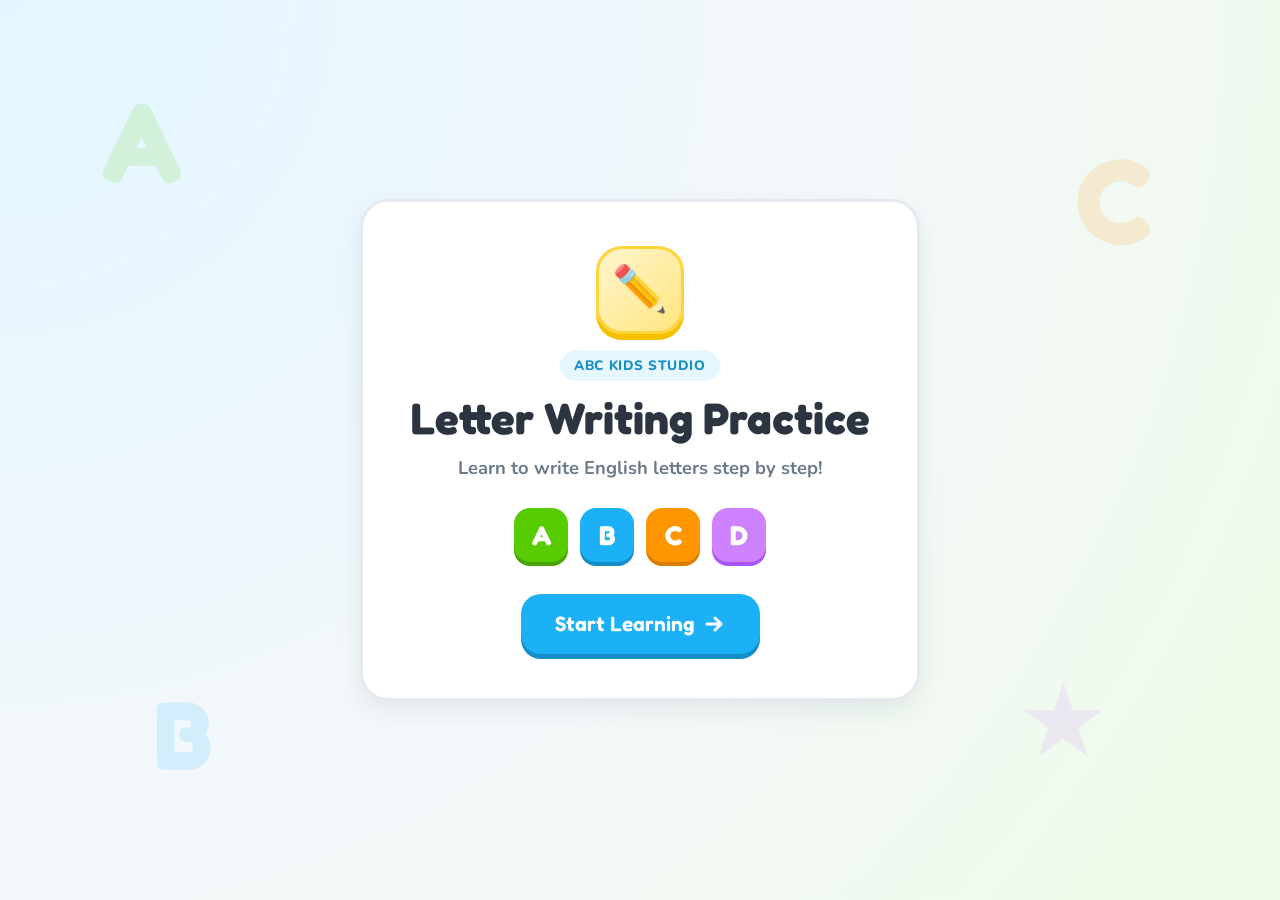
<file: index.html>
<!DOCTYPE html>
<html lang="en">
<head>
  <meta charset="UTF-8" />
  <meta name="viewport" content="width=device-width, initial-scale=1.0" />
  <title>Letter Writing Practice</title>
  <link rel="preconnect" href="https://fonts.googleapis.com" />
  <link rel="preconnect" href="https://fonts.gstatic.com" crossorigin />
  <link
    href="https://fonts.googleapis.com/css2?family=Fredoka:wght@500;600;700&family=Nunito:wght@600;700;800&display=swap"
    rel="stylesheet"
  />
  <link rel="stylesheet" href="css/letter-writing.css" />
</head>
<body class="home-page">
  <div class="floating-shapes" aria-hidden="true">
    <span class="shape shape-a">A</span>
    <span class="shape shape-b">B</span>
    <span class="shape shape-c">C</span>
    <span class="shape shape-star">★</span>
  </div>

  <main class="home-container">
    <section class="welcome-card">
      <div class="mascot-badge" aria-hidden="true">
        <span class="mascot-pencil">✏️</span>
      </div>

      <span class="pill-tag">ABC Kids Studio</span>
      <h1 class="home-title">Letter Writing Practice</h1>
      <p class="home-subtitle">Learn to write English letters step by step!</p>

      <div class="preview-tiles" aria-hidden="true">
        <span class="tile tile-green">A</span>
        <span class="tile tile-blue">B</span>
        <span class="tile tile-orange">C</span>
        <span class="tile tile-purple">D</span>
      </div>

      <a href="pages/letter-writing.html" class="btn btn-primary btn-lg">
        <span>Start Learning</span>
        <svg width="24" height="24" viewBox="0 0 24 24" fill="none" aria-hidden="true">
          <path
            d="M5 12H19M19 12L13 6M19 12L13 18"
            stroke="currentColor"
            stroke-width="3"
            stroke-linecap="round"
            stroke-linejoin="round"
          />
        </svg>
      </a>
    </section>
  </main>
</body>
</html>
</file>
<file: css/letter-writing.css>
/* =========================================================
   CSS Variables & Reset
   ========================================================= */
:root {
  --bg-page: #f4f8fb;
  --bg-card: #ffffff;
  --text-main: #2b3440;
  --text-muted: #6c7a89;

  /* Duolingo-inspired vibrant palette */
  --green: #58cc02;
  --green-dark: #46a302;
  --blue: #1cb0f6;
  --blue-dark: #148ec7;
  --orange: #ff9600;
  --orange-dark: #d97e00;
  --purple: #ce82ff;
  --purple-dark: #a855f7;
  --red: #ff4b4b;
  --red-dark: #d93636;
  --yellow: #ffc800;

  --border-light: #e5eaf0;
  --guide-grey: #dce2e8;
  --shadow-soft: 0 10px 25px rgba(34, 52, 74, 0.08);
  --radius-xl: 28px;
  --radius-lg: 20px;
  --radius-md: 14px;

  --font-display: "Fredoka", "Nunito", sans-serif;
  --font-body: "Nunito", sans-serif;
}

*,
*::before,
*::after {
  box-sizing: border-box;
  margin: 0;
  padding: 0;
}

html,
body {
  width: 100%;
  max-width: 100%;
  min-height: 100vh;
  overflow-x: hidden;
  font-family: var(--font-body);
  color: var(--text-main);
  background-color: var(--bg-page);
  -webkit-tap-highlight-color: transparent;
}

/* =========================================================
   Tactile 3D Buttons
   ========================================================= */
.btn {
  display: inline-flex;
  align-items: center;
  justify-content: center;
  gap: 8px;
  font-family: var(--font-display);
  font-weight: 600;
  font-size: 1rem;
  line-height: 1;
  padding: 13px 20px;
  border: none;
  border-radius: 16px;
  cursor: pointer;
  text-decoration: none;
  user-select: none;
  transition: transform 0.12s ease, box-shadow 0.12s ease, filter 0.15s ease;
}

.btn:hover:not(:disabled) {
  filter: brightness(1.04);
  transform: translateY(-1px);
}

.btn:active:not(:disabled) {
  transform: translateY(3px);
  box-shadow: none !important;
}

.btn:disabled {
  opacity: 0.45;
  cursor: not-allowed;
}

.btn-lg {
  font-size: 1.3rem;
  padding: 18px 34px;
  border-radius: 20px;
}

.btn-sm {
  font-size: 0.95rem;
  padding: 10px 14px;
  border-radius: 13px;
}

.btn-primary {
  background: var(--blue);
  color: #ffffff;
  box-shadow: 0 5px 0 var(--blue-dark);
}

.btn-success {
  background: var(--green);
  color: #ffffff;
  box-shadow: 0 5px 0 var(--green-dark);
}

.btn-warning {
  background: var(--orange);
  color: #ffffff;
  box-shadow: 0 5px 0 var(--orange-dark);
}

.btn-secondary {
  background: #edf2f7;
  color: var(--text-main);
  box-shadow: 0 5px 0 #cbd5e1;
}

.btn-outline {
  background: #ffffff;
  color: var(--text-main);
  border: 2px solid var(--border-light);
  box-shadow: 0 4px 0 var(--border-light);
}

.btn-ghost {
  background: #ffffff;
  color: var(--text-main);
  border: 2px solid var(--border-light);
  box-shadow: 0 3px 0 var(--border-light);
}

/* =========================================================
   Home Page (index.html)
   ========================================================= */
.home-page {
  display: flex;
  align-items: center;
  justify-content: center;
  background: radial-gradient(circle at top left, #e3f6ff 0%, #f4f8fb 55%, #eefbe6 100%);
  position: relative;
  padding: 24px;
}

.floating-shapes {
  position: fixed;
  inset: 0;
  pointer-events: none;
  overflow: hidden;
  z-index: 0;
}

.shape {
  position: absolute;
  font-family: var(--font-display);
  font-weight: 700;
  opacity: 0.14;
  animation: floatSlow 6s ease-in-out infinite;
}

.shape-a {
  font-size: 7rem;
  color: var(--green);
  top: 8%;
  left: 8%;
}

.shape-b {
  font-size: 6rem;
  color: var(--blue);
  bottom: 12%;
  left: 12%;
  animation-delay: 1.5s;
}

.shape-c {
  font-size: 7.5rem;
  color: var(--orange);
  top: 14%;
  right: 10%;
  animation-delay: 3s;
}

.shape-star {
  font-size: 5.5rem;
  color: var(--purple);
  bottom: 14%;
  right: 14%;
  animation-delay: 2s;
}

@keyframes floatSlow {
  0%, 100% {
    transform: translateY(0) rotate(0deg);
  }
  50% {
    transform: translateY(-16px) rotate(6deg);
  }
}

.home-container {
  position: relative;
  z-index: 1;
  width: 100%;
  max-width: 560px;
}

.welcome-card {
  background: var(--bg-card);
  border-radius: var(--radius-xl);
  padding: 44px 32px;
  text-align: center;
  border: 3px solid var(--border-light);
  box-shadow: var(--shadow-soft);
  animation: popIn 0.45s cubic-bezier(0.22, 1, 0.36, 1);
}

.mascot-badge {
  width: 88px;
  height: 88px;
  margin: 0 auto 16px;
  border-radius: 26px;
  background: linear-gradient(135deg, #fff5cc 0%, #ffe680 100%);
  border: 3px solid #ffd43b;
  display: flex;
  align-items: center;
  justify-content: center;
  box-shadow: 0 6px 0 #f5c000;
}

.mascot-pencil {
  font-size: 2.8rem;
  animation: wiggle 2.5s ease-in-out infinite;
}

@keyframes wiggle {
  0%, 100% { transform: rotate(-6deg); }
  50% { transform: rotate(8deg); }
}

.pill-tag {
  display: inline-block;
  background: #e6f7ff;
  color: var(--blue-dark);
  font-weight: 800;
  font-size: 0.85rem;
  letter-spacing: 0.04em;
  text-transform: uppercase;
  padding: 6px 14px;
  border-radius: 999px;
  margin-bottom: 12px;
}

.home-title {
  font-family: var(--font-display);
  font-size: clamp(2rem, 5vw, 2.75rem);
  font-weight: 700;
  color: var(--text-main);
  line-height: 1.15;
  margin-bottom: 12px;
}

.home-subtitle {
  font-size: 1.15rem;
  font-weight: 700;
  color: var(--text-muted);
  margin-bottom: 28px;
}

.preview-tiles {
  display: flex;
  justify-content: center;
  gap: 12px;
  margin-bottom: 32px;
}

.tile {
  width: 54px;
  height: 54px;
  border-radius: 16px;
  font-family: var(--font-display);
  font-size: 1.7rem;
  font-weight: 700;
  color: #ffffff;
  display: flex;
  align-items: center;
  justify-content: center;
}

.tile-green { background: var(--green); box-shadow: 0 4px 0 var(--green-dark); }
.tile-blue { background: var(--blue); box-shadow: 0 4px 0 var(--blue-dark); }
.tile-orange { background: var(--orange); box-shadow: 0 4px 0 var(--orange-dark); }
.tile-purple { background: var(--purple); box-shadow: 0 4px 0 var(--purple-dark); }

/* =========================================================
   Practice Page Header
   ========================================================= */
.top-bar {
  display: flex;
  align-items: center;
  justify-content: space-between;
  gap: 12px;
  max-width: 1240px;
  margin: 0 auto;
  padding: 14px 20px;
}

.header-title-group {
  display: flex;
  align-items: center;
  gap: 10px;
}

.current-badge {
  font-family: var(--font-display);
  font-size: 1.35rem;
  font-weight: 700;
  color: var(--text-main);
}

.letter-counter {
  background: #e8f5e9;
  color: var(--green-dark);
  font-weight: 800;
  font-size: 0.85rem;
  padding: 5px 12px;
  border-radius: 999px;
}

/* =========================================================
   Main App Grid Layout (Desktop)
   ========================================================= */
.app-layout {
  display: grid;
  grid-template-columns: 320px 1fr;
  gap: 24px;
  max-width: 1240px;
  margin: 0 auto;
  padding: 6px 20px 32px;
  align-items: start;
}

/* Alphabet Selection Panel */
.alphabet-panel {
  background: var(--bg-card);
  border-radius: var(--radius-xl);
  padding: 20px;
  border: 3px solid var(--border-light);
  box-shadow: var(--shadow-soft);
  min-width: 0;
}

.panel-header h2 {
  font-family: var(--font-display);
  font-size: 1.2rem;
  font-weight: 700;
  margin-bottom: 14px;
  color: var(--text-main);
}

.alphabet-grid {
  display: grid;
  grid-template-columns: repeat(4, 1fr);
  gap: 10px;
}

.letter-card {
  aspect-ratio: 1 / 1;
  border-radius: 16px;
  border: 2px solid var(--border-light);
  background: #ffffff;
  font-family: var(--font-display);
  font-size: 1.45rem;
  font-weight: 700;
  color: var(--text-main);
  cursor: pointer;
  display: flex;
  align-items: center;
  justify-content: center;
  box-shadow: 0 4px 0 var(--border-light);
  transition: transform 0.12s ease, background-color 0.15s ease, border-color 0.15s ease;
  user-select: none;
}

.letter-card:hover {
  transform: translateY(-2px);
  border-color: var(--blue);
  background: #f0f9ff;
}

.letter-card:active {
  transform: translateY(2px);
  box-shadow: none;
}

.letter-card.selected {
  background: var(--green);
  border-color: var(--green-dark);
  color: #ffffff;
  box-shadow: 0 4px 0 var(--green-dark);
  transform: scale(1.04);
}

/* =========================================================
   Letter Writing Board
   ========================================================= */
.board-section {
  min-width: 0;
}

.board-card {
  background: var(--bg-card);
  border-radius: var(--radius-xl);
  padding: 22px;
  border: 3px solid var(--border-light);
  box-shadow: var(--shadow-soft);
  display: flex;
  flex-direction: column;
  gap: 18px;
}

.board-top-bar {
  display: flex;
  flex-wrap: wrap;
  align-items: center;
  justify-content: space-between;
  gap: 14px;
}

.tool-selector {
  display: inline-flex;
  background: #f1f5f9;
  padding: 5px;
  border-radius: 16px;
  gap: 6px;
}

.tool-btn {
  display: inline-flex;
  align-items: center;
  gap: 6px;
  padding: 9px 16px;
  border: none;
  border-radius: 12px;
  font-family: var(--font-display);
  font-size: 0.98rem;
  font-weight: 600;
  color: var(--text-muted);
  background: transparent;
  cursor: pointer;
  transition: all 0.15s ease;
}

.tool-btn.active {
  background: #ffffff;
  color: var(--text-main);
  box-shadow: 0 3px 8px rgba(0, 0, 0, 0.08);
}

.color-picker {
  display: flex;
  align-items: center;
  gap: 10px;
}

.color-swatch {
  width: 34px;
  height: 34px;
  border-radius: 50%;
  background: var(--swatch-color);
  border: 3px solid #ffffff;
  box-shadow: 0 0 0 2px #dce2e8;
  cursor: pointer;
  transition: transform 0.15s ease, box-shadow 0.15s ease;
}

.color-swatch:hover {
  transform: scale(1.1);
}

.color-swatch.active {
  transform: scale(1.16);
  box-shadow: 0 0 0 3px var(--text-main);
}

/* Interactive Canvas Stage */
.canvas-stage {
  position: relative;
  width: 100%;
  height: 410px;
  background: #fcfdff;
  border-radius: 24px;
  border: 3px dashed #cbd5e1;
  overflow: hidden;
  touch-action: none;
  user-select: none;
}

/* Primary school ruled writing lines */
.writing-lines {
  position: absolute;
  inset: 0;
  pointer-events: none;
  z-index: 1;
}

.writing-lines .line {
  position: absolute;
  left: 24px;
  right: 24px;
  height: 2px;
}

.top-line {
  top: 18%;
  border-top: 2px dashed #e2e8f0;
}

.mid-line {
  top: 50%;
  border-top: 2px dashed #bae6fd;
}

.base-line {
  bottom: 18%;
  border-top: 2px solid #cbd5e1;
}

/* Large Uppercase Tracing Guide */
.letter-guide {
  position: absolute;
  inset: 0;
  display: flex;
  align-items: center;
  justify-content: center;
  font-family: var(--font-display);
  font-weight: 700;
  font-size: 270px;
  line-height: 1;
  color: var(--guide-grey);
  pointer-events: none;
  user-select: none;
  z-index: 2;
  transition: transform 0.22s cubic-bezier(0.22, 1, 0.36, 1), opacity 0.2s ease;
}

.letter-guide.pop {
  animation: letterBounce 0.32s cubic-bezier(0.22, 1, 0.36, 1);
}

@keyframes letterBounce {
  0% { transform: scale(0.84); opacity: 0.4; }
  70% { transform: scale(1.04); opacity: 1; }
  100% { transform: scale(1); opacity: 1; }
}

/* Drawing Canvas Layer */
#drawingCanvas {
  position: absolute;
  inset: 0;
  width: 100%;
  height: 100%;
  display: block;
  z-index: 3;
  cursor: crosshair;
  touch-action: none;
}

#drawingCanvas.eraser-cursor {
  cursor: cell;
}

/* =========================================================
   Positive Feedback Toast
   ========================================================= */
.feedback-overlay {
  position: absolute;
  inset: 0;
  pointer-events: none;
  z-index: 4;
  display: flex;
  align-items: flex-start;
  justify-content: center;
  padding-top: 18px;
}

.feedback-pill {
  display: inline-flex;
  align-items: center;
  gap: 10px;
  background: #ffffff;
  border: 3px solid var(--yellow);
  box-shadow: 0 8px 20px rgba(255, 200, 0, 0.28);
  padding: 10px 22px;
  border-radius: 999px;
  font-family: var(--font-display);
  font-size: 1.35rem;
  font-weight: 700;
  color: var(--text-main);
  opacity: 0;
  transform: translateY(-16px) scale(0.9);
  transition: opacity 0.25s ease, transform 0.3s cubic-bezier(0.22, 1, 0.36, 1);
}

.feedback-pill.show {
  opacity: 1;
  transform: translateY(0) scale(1);
}

/* =========================================================
   Bottom Controls Bar
   ========================================================= */
.controls-bar {
  display: flex;
  flex-wrap: wrap;
  align-items: center;
  justify-content: space-between;
  gap: 14px;
}

.action-group,
.nav-group {
  display: flex;
  flex-wrap: wrap;
  gap: 10px;
}

@keyframes popIn {
  0% {
    opacity: 0;
    transform: scale(0.94) translateY(10px);
  }
  100% {
    opacity: 1;
    transform: scale(1) translateY(0);
  }
}

/* =========================================================
   Game-Style Celebration Popup Modal
   ========================================================= */
.celebration-modal {
  position: fixed;
  inset: 0;
  z-index: 999;
  display: flex;
  align-items: center;
  justify-content: center;
  padding: 20px;
  overflow: hidden;
}

.celebration-modal[hidden] {
  display: none;
}

.celebration-backdrop {
  position: absolute;
  inset: 0;
  background: rgba(23, 42, 74, 0.58);
  backdrop-filter: blur(5px);
  animation: fadeIn 0.25s ease forwards;
}

.celebration-stage {
  position: relative;
  z-index: 2;
  display: flex;
  align-items: center;
  justify-content: center;
  gap: 24px;
  max-width: 780px;
  width: 100%;
  margin-bottom: 40px;
  animation: modalPopIn 0.4s cubic-bezier(0.22, 1, 0.36, 1) forwards;
}

.celebration-mascot {
  display: flex;
  flex-direction: column;
  align-items: center;
  flex-shrink: 0;
  animation: mascotBounce 1.8s ease-in-out infinite;
}

.mascot-circle {
  width: 150px;
  height: 150px;
  border-radius: 50%;
  background: radial-gradient(circle at 30% 30%, #ffffff 0%, #dbeafe 100%);
  border: 6px solid #ffd43b;
  box-shadow: 0 12px 28px rgba(0, 0, 0, 0.25);
  display: flex;
  align-items: center;
  justify-content: center;
}

.mascot-kid {
  font-size: 5.2rem;
  line-height: 1;
}

.mascot-ribbon {
  margin-top: -16px;
  background: linear-gradient(180deg, #58cc02 0%, #46a302 100%);
  color: #ffffff;
  font-family: var(--font-display);
  font-weight: 700;
  font-size: 1.15rem;
  letter-spacing: 0.05em;
  padding: 6px 22px;
  border-radius: 999px;
  border: 3px solid #ffffff;
  box-shadow: 0 4px 10px rgba(0, 0, 0, 0.2);
}

.celebration-card-wrapper {
  display: flex;
  flex-direction: column;
  align-items: center;
  width: 100%;
  max-width: 430px;
}

.celebration-card {
  width: 100%;
  background: linear-gradient(180deg, #86a8ff 0%, #688ef5 55%, #587ce8 100%);
  border: 4px solid #a9c2ff;
  border-radius: 28px;
  padding: 26px 24px 34px;
  text-align: center;
  color: #ffffff;
  box-shadow:
    0 14px 32px rgba(24, 48, 117, 0.35),
    inset 0 3px 6px rgba(255, 255, 255, 0.45);
}

.celebration-title {
  font-family: var(--font-display);
  font-size: 2.3rem;
  font-weight: 700;
  line-height: 1.1;
  text-shadow: 0 3px 0 rgba(35, 62, 140, 0.45);
  margin-bottom: 6px;
}

.celebration-subtitle {
  font-size: 1.05rem;
  font-weight: 700;
  color: #eef4ff;
  margin-bottom: 18px;
}

.kawaii-stars-row {
  display: flex;
  align-items: center;
  justify-content: center;
  gap: 10px;
  margin-bottom: 18px;
}

.kawaii-star {
  width: 82px;
  height: 82px;
  filter: drop-shadow(0 6px 8px rgba(35, 62, 140, 0.3));
  animation: starPopBounce 0.55s cubic-bezier(0.22, 1, 0.36, 1) backwards;
}

.kawaii-star.star-1 {
  animation-delay: 0.12s;
  transform: rotate(-8deg);
}

.kawaii-star.star-2 {
  width: 94px;
  height: 94px;
  animation-delay: 0.24s;
}

.kawaii-star.star-3 {
  animation-delay: 0.36s;
  transform: rotate(8deg);
}

.celebration-stats {
  display: flex;
  align-items: center;
  justify-content: center;
  gap: 28px;
  font-family: var(--font-display);
  font-size: 1.45rem;
  font-weight: 700;
  text-shadow: 0 2px 0 rgba(35, 62, 140, 0.4);
}

.stat-item {
  display: inline-flex;
  align-items: center;
  gap: 8px;
}

.stat-check {
  display: inline-flex;
  align-items: center;
  justify-content: center;
  width: 32px;
  height: 32px;
  border-radius: 50%;
  background: #58cc02;
  color: #ffffff;
  font-size: 1.1rem;
  box-shadow: 0 3px 0 #3d8f00;
}

.stat-star-icon {
  font-size: 1.5rem;
}

.celebration-actions {
  position: relative;
  display: flex;
  align-items: center;
  justify-content: center;
  gap: 12px;
  margin-top: -22px;
  z-index: 3;
}

.bear-badge {
  position: absolute;
  top: -22px;
  left: 50%;
  transform: translateX(-50%);
  font-size: 1.65rem;
  background: #ffd43b;
  border: 3px solid #ffffff;
  border-radius: 50%;
  width: 38px;
  height: 38px;
  display: flex;
  align-items: center;
  justify-content: center;
  box-shadow: 0 4px 8px rgba(0, 0, 0, 0.2);
  pointer-events: none;
}

.modal-pill-btn {
  font-family: var(--font-display);
  font-size: 1.15rem;
  font-weight: 700;
  color: #ffffff;
  padding: 13px 26px;
  border-radius: 999px;
  border: 3px solid #a9c2ff;
  cursor: pointer;
  text-shadow: 0 2px 0 rgba(35, 62, 140, 0.4);
  box-shadow: 0 6px 0 #3f5ec4, 0 10px 18px rgba(0, 0, 0, 0.25);
  transition: transform 0.12s ease, filter 0.15s ease;
}

.modal-pill-btn:hover {
  filter: brightness(1.06);
  transform: translateY(-2px);
}

.modal-pill-btn:active {
  transform: translateY(3px);
  box-shadow: 0 2px 0 #3f5ec4;
}

.modal-btn-secondary {
  background: linear-gradient(180deg, #86a8ff 0%, #6488ee 100%);
}

.modal-btn-primary {
  background: linear-gradient(180deg, #67d914 0%, #4eb800 100%);
  border-color: #b7f584;
  box-shadow: 0 6px 0 #378500, 0 10px 18px rgba(0, 0, 0, 0.25);
}

.bottom-stars-crowd {
  position: absolute;
  left: -20px;
  right: -20px;
  bottom: -18px;
  height: 115px;
  display: flex;
  align-items: flex-end;
  justify-content: space-around;
  pointer-events: none;
  z-index: 3;
}

.crowd-star {
  width: var(--size, 84px);
  height: var(--size, 84px);
  flex-shrink: 0;
  filter: drop-shadow(0 6px 12px rgba(0, 0, 0, 0.22));
  animation: crowdBounce 1.6s ease-in-out infinite alternate;
  animation-delay: var(--delay, 0s);
}

@keyframes fadeIn {
  from { opacity: 0; }
  to { opacity: 1; }
}

@keyframes modalPopIn {
  0% {
    opacity: 0;
    transform: scale(0.8) translateY(24px);
  }
  100% {
    opacity: 1;
    transform: scale(1) translateY(0);
  }
}

@keyframes starPopBounce {
  0% {
    opacity: 0;
    transform: scale(0.2) rotate(-25deg);
  }
  70% {
    opacity: 1;
    transform: scale(1.15) rotate(4deg);
  }
  100% {
    opacity: 1;
    transform: scale(1) rotate(0deg);
  }
}

@keyframes mascotBounce {
  0%, 100% { transform: translateY(0); }
  50% { transform: translateY(-10px); }
}

@keyframes crowdBounce {
  0% { transform: translateY(10px) rotate(-4deg); }
  100% { transform: translateY(-6px) rotate(4deg); }
}

/* =========================================================
   RESPONSIVE DESIGN: TABLET (<= 960px)
   ========================================================= */
@media (max-width: 960px) {
  .app-layout {
    grid-template-columns: 1fr;
    gap: 16px;
    padding: 8px 16px 28px;
  }

  /* L-Writing Board y-bqa howa l-awel f-l-foq */
  .board-section {
    order: -1;
  }

  /* L-7orof (A-Z) y-welliw slider afqi (horizontal) sahl b-s-sbe3 */
  .alphabet-panel {
    padding: 14px 16px;
    border-radius: 22px;
  }

  .panel-header h2 {
    margin-bottom: 10px;
    font-size: 1.05rem;
  }

  .alphabet-grid {
    display: flex;
    overflow-x: auto;
    gap: 10px;
    padding-bottom: 8px;
    scroll-snap-type: x mandatory;
    -webkit-overflow-scrolling: touch;
  }

  .letter-card {
    flex: 0 0 56px;
    height: 56px;
    font-size: 1.35rem;
    scroll-snap-align: center;
  }

  .celebration-stage {
    gap: 16px;
    max-width: 640px;
  }
}

/* =========================================================
   RESPONSIVE DESIGN: MOBILE (<= 600px)
   ========================================================= */
@media (max-width: 600px) {
  /* Home Page */
  .home-page {
    padding: 16px;
  }

  .welcome-card {
    padding: 32px 20px;
    border-radius: 24px;
  }

  .mascot-badge {
    width: 74px;
    height: 74px;
  }

  .mascot-pencil {
    font-size: 2.3rem;
  }

  .preview-tiles {
    gap: 8px;
    margin-bottom: 24px;
  }

  .tile {
    width: 46px;
    height: 46px;
    font-size: 1.4rem;
    border-radius: 13px;
  }

  .btn-lg {
    width: 100%;
    font-size: 1.15rem;
    padding: 16px 24px;
  }

  /* Header */
  .top-bar {
    padding: 10px 14px;
  }

  .current-badge {
    font-size: 1.15rem;
  }

  .letter-counter {
    font-size: 0.78rem;
    padding: 4px 10px;
  }

  .app-layout {
    padding: 4px 12px 24px;
  }

  /* Board */
  .board-card {
    padding: 14px;
    border-radius: 22px;
    gap: 12px;
  }

  .board-top-bar {
    justify-content: center;
    gap: 10px;
  }

  .tool-btn {
    padding: 8px 12px;
    font-size: 0.9rem;
  }

  .color-picker {
    gap: 8px;
  }

  .color-swatch {
    width: 30px;
    height: 30px;
  }

  .canvas-stage {
    height: 295px;
    border-radius: 18px;
  }

  /* Boutons dyal t-ta7akom m-qaddin f-Grid */
  .controls-bar {
    flex-direction: column;
    align-items: stretch;
    gap: 10px;
  }

  .action-group {
    display: grid;
    grid-template-columns: repeat(3, 1fr);
    gap: 8px;
  }

  .nav-group {
    display: grid;
    grid-template-columns: repeat(2, 1fr);
    gap: 8px;
  }

  .controls-bar .btn {
    padding: 12px 8px;
    font-size: 0.88rem;
    border-radius: 14px;
  }

  .feedback-pill {
    font-size: 1.05rem;
    padding: 8px 16px;
  }

  /* Popup Modal f-Mobile */
  .celebration-modal {
    padding: 14px;
  }

  .celebration-stage {
    flex-direction: column;
    gap: 12px;
    margin-bottom: 58px;
  }

  .mascot-circle {
    width: 96px;
    height: 96px;
    border-width: 4px;
  }

  .mascot-kid {
    font-size: 3.2rem;
  }

  .mascot-ribbon {
    font-size: 0.95rem;
    padding: 4px 16px;
  }

  .celebration-card {
    padding: 20px 16px 28px;
    border-radius: 22px;
  }

  .celebration-title {
    font-size: 1.8rem;
  }

  .celebration-subtitle {
    font-size: 0.95rem;
    margin-bottom: 14px;
  }

  .kawaii-star {
    width: 62px;
    height: 62px;
  }

  .kawaii-star.star-2 {
    width: 72px;
    height: 72px;
  }

  .celebration-stats {
    gap: 18px;
    font-size: 1.2rem;
  }

  .celebration-actions {
    width: 100%;
    padding: 0 8px;
    gap: 8px;
  }

  .modal-pill-btn {
    flex: 1;
    font-size: 1rem;
    padding: 12px 14px;
  }

  .bottom-stars-crowd {
    height: 80px;
  }
}

/* =========================================================
   RESPONSIVE DESIGN: VERY SMALL PHONES (<= 375px)
   ========================================================= */
@media (max-width: 375px) {
  .canvas-stage {
    height: 255px;
  }

  .controls-bar .btn {
    font-size: 0.8rem;
    padding: 10px 6px;
  }

  .celebration-title {
    font-size: 1.55rem;
  }
}
</file>
